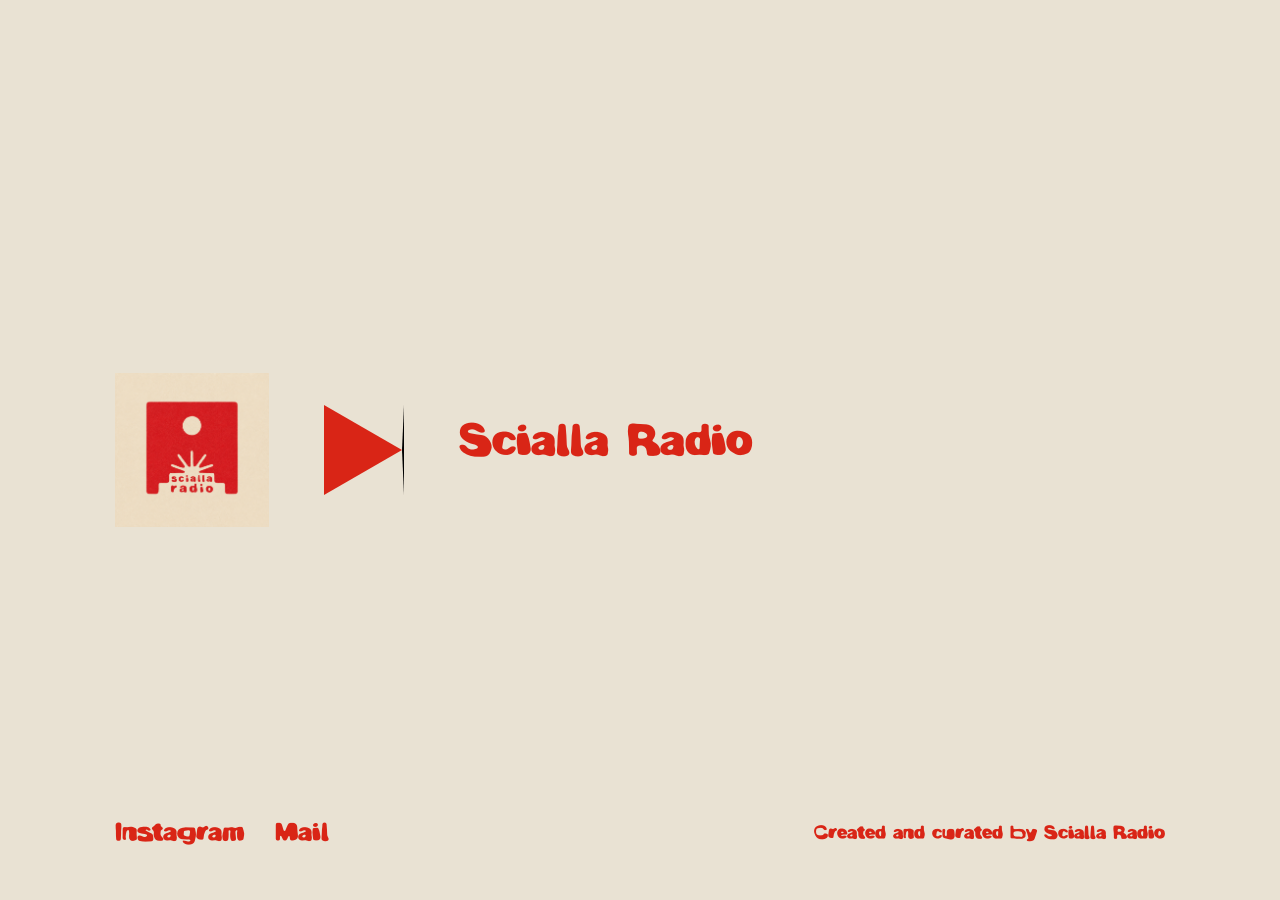
<file: index.html>
<!DOCTYPE html>
<html lang="fr">
<head>
    <meta charset="UTF-8">
    <meta name="viewport" content="width=device-width, initial-scale=1.0">
    <title>Scialla Radio</title>
    <link rel="stylesheet" href="style.css">
</head>

<body>

    <main class="home">

        <section class="player">

            <div class="logo">
                <img src="logo.png" alt="Scialla Radio">
            </div>

            <button class="play-button" id="playButton" aria-label="Play"></button>

            <audio id="radioPlayer">
                <source src="https://play.radioking.io/scialla-radio" type="audio/mpeg">
            </audio>

            <div class="track">
    <h2 id="trackTitle">Loading...</h2>
    <p id="trackArtist">Please wait...</p>
</div>

        </section>
<footer>

    <div class="socials">
        <a href="https://instagram.com/sciallaradio" target="_blank">Instagram</a>
        <a href="mailto:sciallaradio@gmail.com">Mail</a>
    </div>

    <p>Created and curated by Scialla Radio</p>

</footer>
    </main>

    <script>
const playButton = document.getElementById("playButton");
const radioPlayer = document.getElementById("radioPlayer");

playButton.addEventListener("click", () => {
    if (radioPlayer.paused) {
        radioPlayer.play();
        playButton.classList.add("is-playing");
    } else {
        radioPlayer.pause();
        playButton.classList.remove("is-playing");
    }
});

async function updateTrackInfo() {

    try {

        const response = await fetch(
            "https://api.radioking.io/widget/radio/scialla-radio/track/current"
        );

        const data = await response.json();

        document.getElementById("trackTitle").textContent =
            data.title || "Scialla Radio";

        document.getElementById("trackArtist").textContent =
            data.artist || "";

    } catch (error) {

        document.getElementById("trackTitle").textContent = "Scialla Radio";
        document.getElementById("trackArtist").textContent = "";

    }

}

updateTrackInfo();

setInterval(updateTrackInfo, 10000);
</script>

</body>
</html>
</file>
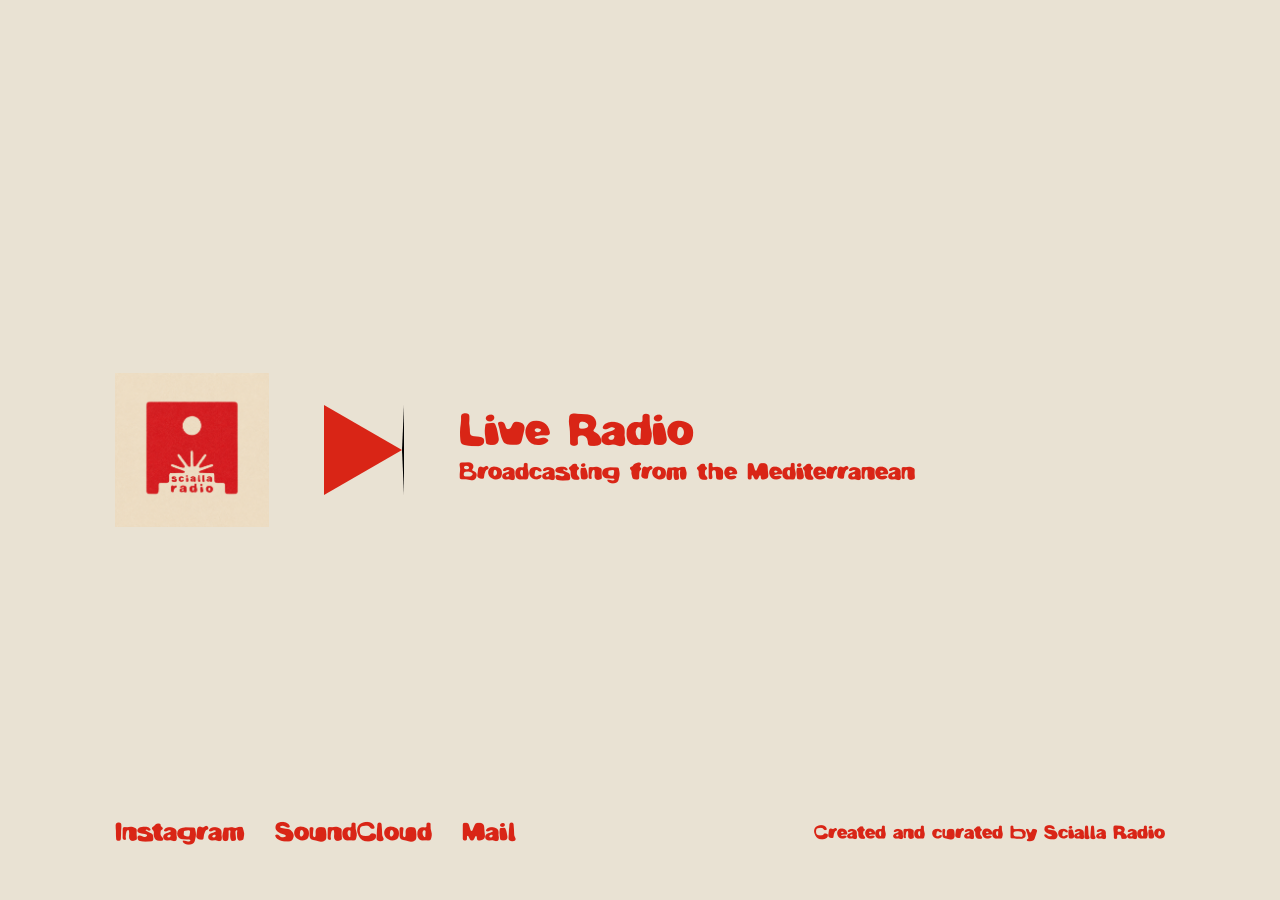
<file: index(1).html>
<!DOCTYPE html>
<html lang="fr">
<head>
    <meta charset="UTF-8">
    <meta name="viewport" content="width=device-width, initial-scale=1.0">
    <title>Scialla Radio</title>
    <link rel="stylesheet" href="style.css">
</head>

<body>

    <main class="home">

        <section class="player">

            <div class="logo">
                <img src="logo.png" alt="Scialla Radio">
            </div>

            <button class="play-button" aria-label="Play"></button>

            <div class="track">
                <h2>Live Radio</h2>
                <p>Broadcasting from the Mediterranean</p>
            </div>

        </section>

        <footer>

            <div class="socials">
                <a href="#" target="_blank">Instagram</a>
                <a href="#" target="_blank">SoundCloud</a>
                <a href="mailto:hello@scialla.radio">Mail</a>
            </div>

            <p>Created and curated by Scialla Radio</p>

        </footer>

    </main>

</body>
</html>
</file>
<file: style.css>
@font-face {
    font-family: "Botch";
    src: url("botch.otf") format("opentype");
    font-weight: normal;
    font-style: normal;
}

* {
    margin: 0;
    padding: 0;
    box-sizing: border-box;
}

body {
    background: #E9E2D3;
    color: #D92516;
    font-family: "Botch", Arial, sans-serif;
    min-height: 100vh;
}

.home {
    min-height: 100vh;
    padding: 0 9vw;
    display: flex;
    flex-direction: column;
    justify-content: center;
}

.player {
    display: flex;
    align-items: center;
    gap: 55px;
}

.logo img {
    width: clamp(140px, 12vw, 220px);
    height: auto;
    display: block;
}

.play-button {
    width: 0;
    height: 0;
    border-top: 45px solid transparent;
    border-bottom: 45px solid transparent;
    border-left: 78px solid #D92516;
    background: none;
    cursor: pointer;
}

.play-button.is-playing {
    width: 78px;
    height: 90px;
    border: none;
    position: relative;
}

.play-button.is-playing::before,
.play-button.is-playing::after {
    content: "";
    position: absolute;
    top: 0;
    width: 22px;
    height: 90px;
    background: #D92516;
}

.play-button.is-playing::before {
    left: 0;
}

.play-button.is-playing::after {
    right: 0;
}

.track h2 {
    font-size: clamp(32px, 3vw, 56px);
    font-weight: normal;
    margin-bottom: 10px;
}

.track p {
    font-size: clamp(18px, 1.6vw, 28px);
    font-weight: normal;
}

footer {
    position: fixed;
    left: 9vw;
    right: 9vw;
    bottom: 55px;
    display: flex;
    justify-content: space-between;
    align-items: center;
}

.socials {
    display: flex;
    gap: 30px;
}

.socials a {
    color: #D92516;
    text-decoration: none;
    font-size: 22px;
}

footer p {
    color: #D92516;
    font-size: 16px;
}

@media (max-width: 900px) {
    .home {
        padding: 9vh 8vw;
        justify-content: flex-start;
    }

    .player {
        flex-direction: column;
        align-items: flex-start;
        gap: 35px;
    }

    .logo img {
        width: 170px;
    }

    footer {
        position: static;
        margin-top: 90px;
        flex-direction: column;
        align-items: flex-start;
        gap: 20px;
    }

    .socials {
        flex-direction: column;
        gap: 12px;
    }
}
</file>
